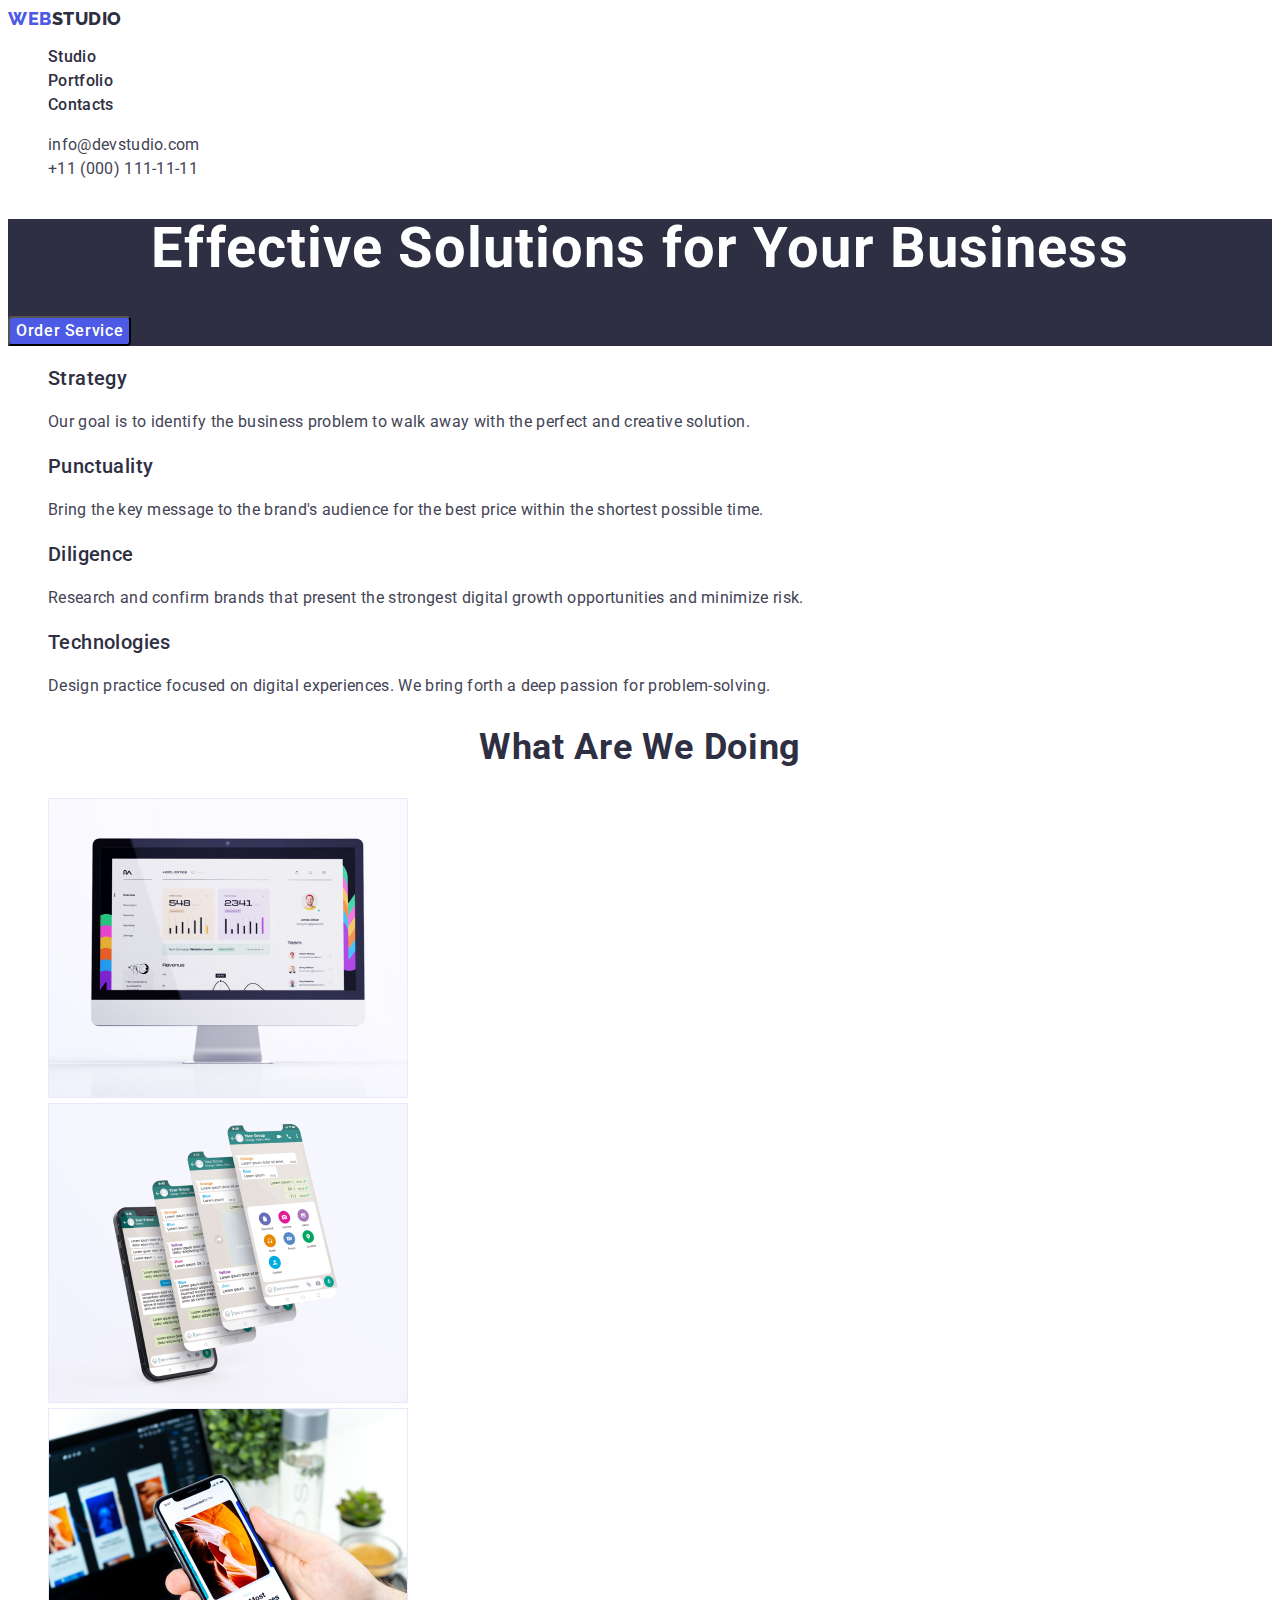
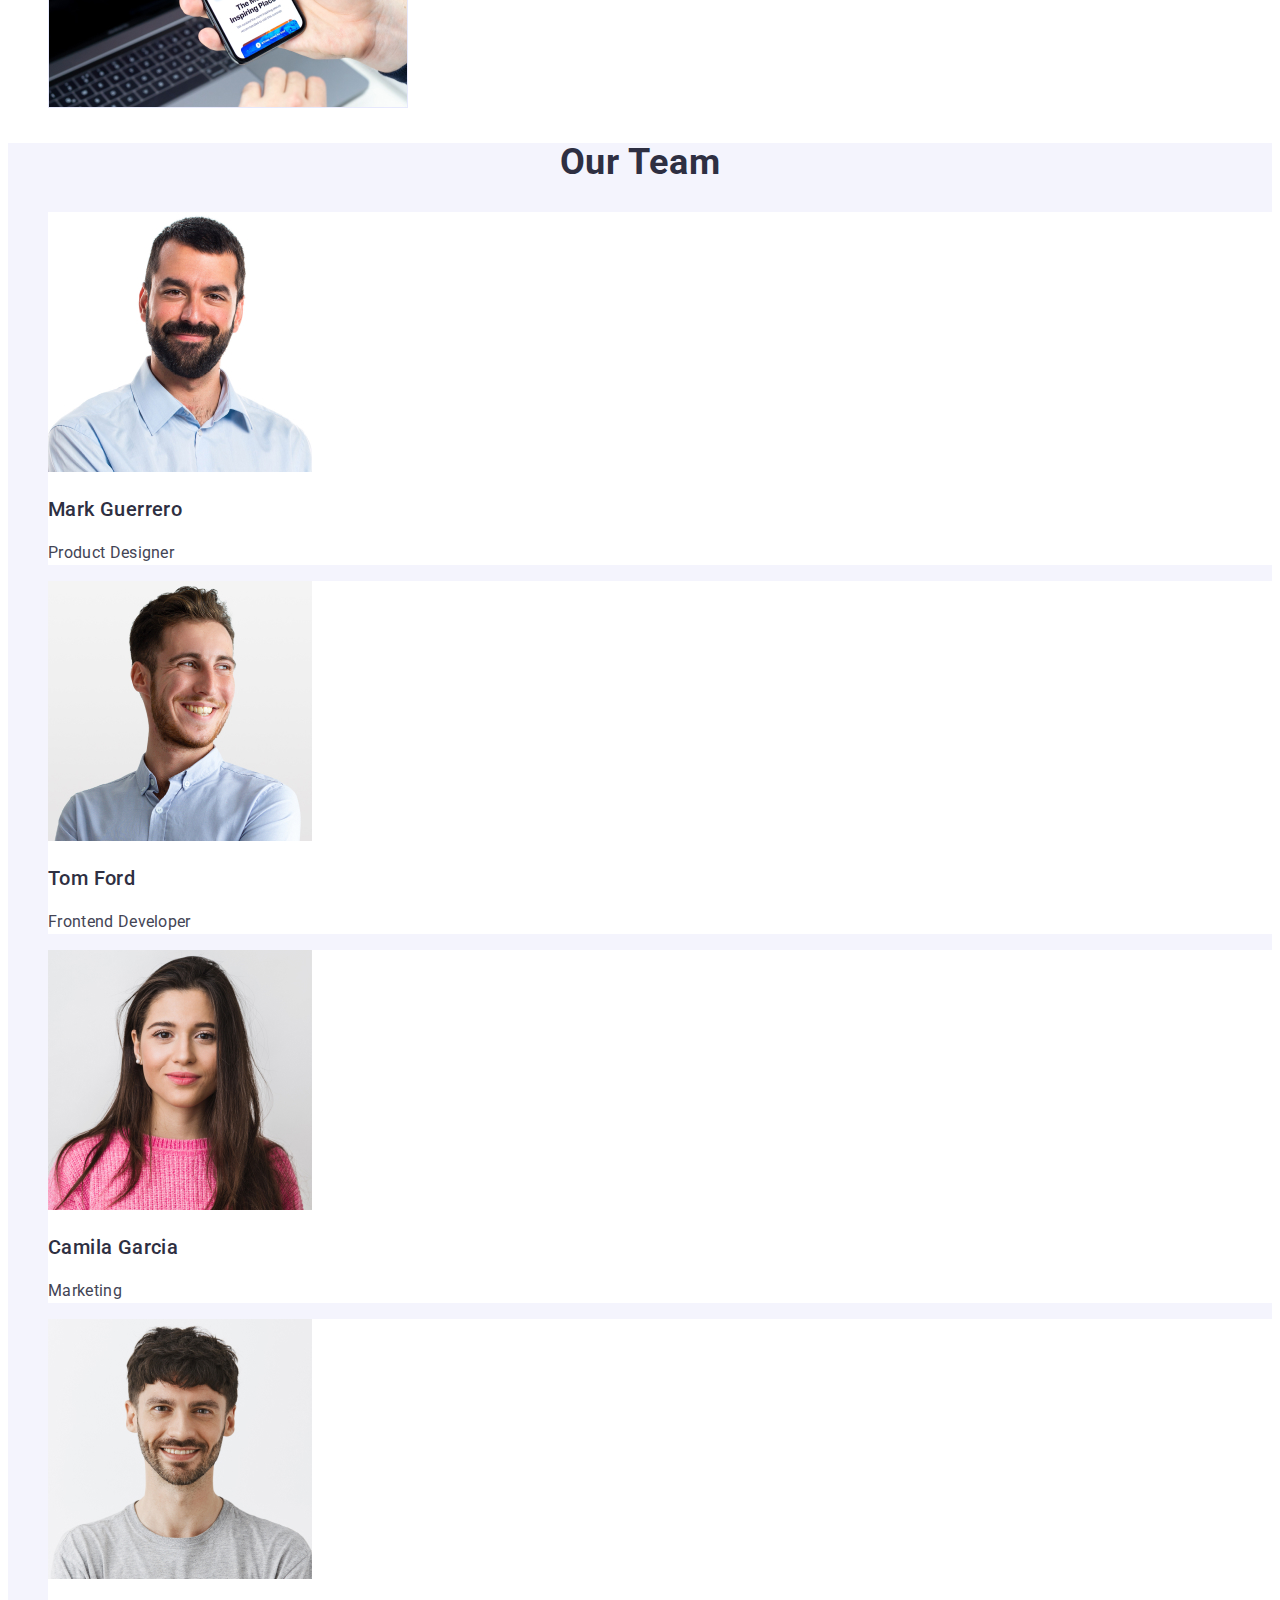
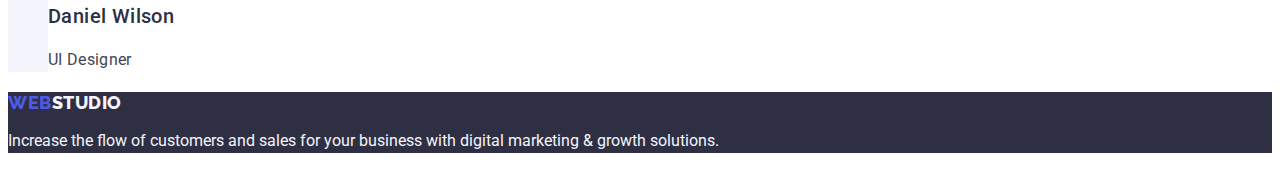
<file: index.html>
<!DOCTYPE html>
<html lang="en">
  <head>
    <meta charset="UTF-8" />
    <meta http-equiv="X-UA-Compatible" content="IE=edge" />
    <meta name="viewport" content="width=device-width, initial-scale=1.0" />
    <title>Document</title>
    <link rel="preconnect" href="https://fonts.googleapis.com">
    <link rel="preconnect" href="https://fonts.gstatic.com" crossorigin>
    <link href="https://fonts.googleapis.com/css2?family=Raleway:wght@800&family=Roboto:wght@400;500;700;900&display=swap" rel="stylesheet">
    <link rel="stylesheet" href="./css/styles.css">
  </head>
  <body>
    <header class="page-header">
      <nav>
        <a href="./index.html" class="logo link">
          Web<span class="text-logo-header">Studio</span>
        </a>
        <ul class="site-nav list">
          <li><a href="./index.html" class="link">Studio</a></li>
          <li><a href="./portfolio.html" class="link">Portfolio</a></li>
          <li><a href="" class="link">Contacts</a></li>
        </ul>
      </nav>
      <address class="navigation-nav">
        <ul class="list">
          <li>
            <a href="mailto:info@devstudio.com" class="link"
              >info@devstudio.com</a
            >
          </li>
          <li>
            <a class="link" href="tel:+110001111111">+11 (000) 111-11-11</a>
          </li>
        </ul>
      </address>
    </header>
    <main class="subtitles">
      <section  class="hero background-hero-title">
        <h1 class="hero-title">Effective Solutions for Your Business</h1>
        <button type="button" class="hero-button"> Order Service</button>
      </section>
      <section>
        <h2 hidden class="strategy">Header</h2>
        <ul class="text-paragraph list"><li>
        <h3 class="subtitles">Strategy</h3>
            <p class="text-paragraph">
              Our goal is to identify the business problem to walk away with the
              perfect and creative solution.
            </p>
          </li>
          <li>
        <h3 class="subtitles">Punctuality</h3>
            <p class="text-paragraph">
              Bring the key message to the brand's audience for the best price
              within the shortest possible time.
            </p>
          </li>
        <li>
        <h3 class="subtitles">Diligence</h3>
            <p class="text-paragraph">
              Research and confirm brands that present the strongest digital
              growth opportunities and minimize risk.
            </p>
          </li>
          <li>
        <h3 class="subtitles">Technologies</h3>
            <p class="text-paragraph">
              Design practice focused on digital experiences. We bring forth a
              deep passion for problem-solving.
            </p>
          </li>
        </ul>
      </section>
      <section class="work">
        <h2 class="work-title">What are we doing</h2>
        <ul class="list">
          <li>
            <img 
              src="./images/index/img1.jpg"
              alt="computer monitor"
              width="360"
              height="300"
            />
          </li>
          <li>
            <img src="./images/index/img2.jpg" alt="phone" width="360" height="300" />
          </li>
          <li>
            <img
              src="./images/index/img3.jpg"
              alt="interaction of the phone with the computer"
              width="360"
              height="300"
            />
          </li>
        </ul>
      </section>
      <section class="time">
        <h2 class="time-title">Our Team</h2>
        <ul class="list">
          <li class="images">
            <img src="./images/index/img4.jpg" alt="Mark Guerrero" width="264" height="260" />
            <h3 class="subtitles">Mark Guerrero</h3>
            <p class="text-paragraph">Product Designer</p>
          </li>
          <li class="images">
            <img src="./images/index/img5.jpg" alt="Tom Ford" width="264" height="260" />
            <h3 class="subtitles">Tom Ford</h3>
            <p class="text-paragraph">Frontend Developer</p>
          </li>
          <li class="images">
            <img src="./images/index/img6.jpg" alt="Camila Garcia" width="264" height="260" />
            <h3 class="subtitles">Camila Garcia</h3>
            <p class="text-paragraph" >Marketing</p>
          </li>
          <li class="images">
            <img src="./images/index/img7.jpg" alt="Daniel Wilson" width="264" height="260" />
            <h3 class="subtitles">Daniel Wilson</h3>
            <p class="text-paragraph">UI Designer</p>
          </li>
        </ul>
      </section>
    </main>
    <footer class="background-footer">
      <a href="./index.html" class="logo link">
        Web<span  class="text-logo-footer">Studio</span>
      </a>
          <p class="text-footer" >
            Increase the flow of customers and
            sales for your business with digital
            marketing & growth solutions.
          </p>
    </footer>
  </body>
</html>
</file>
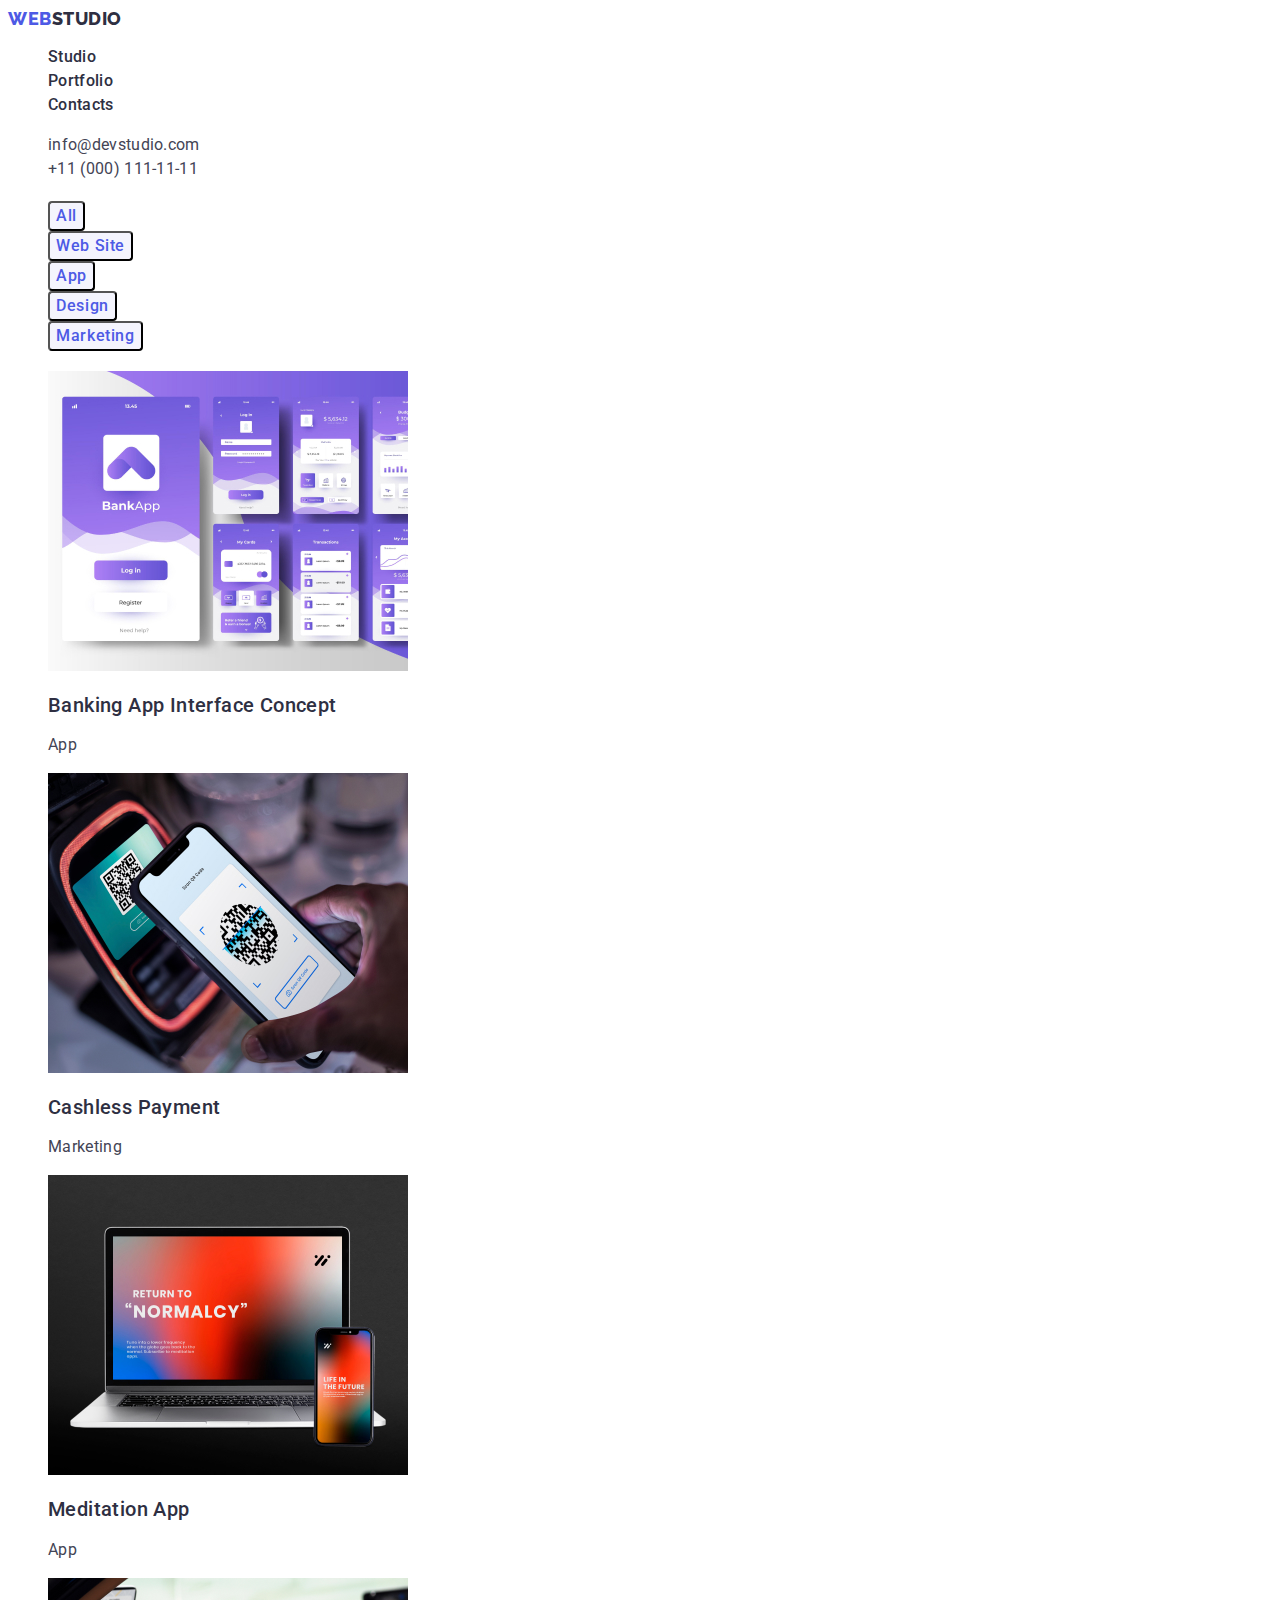
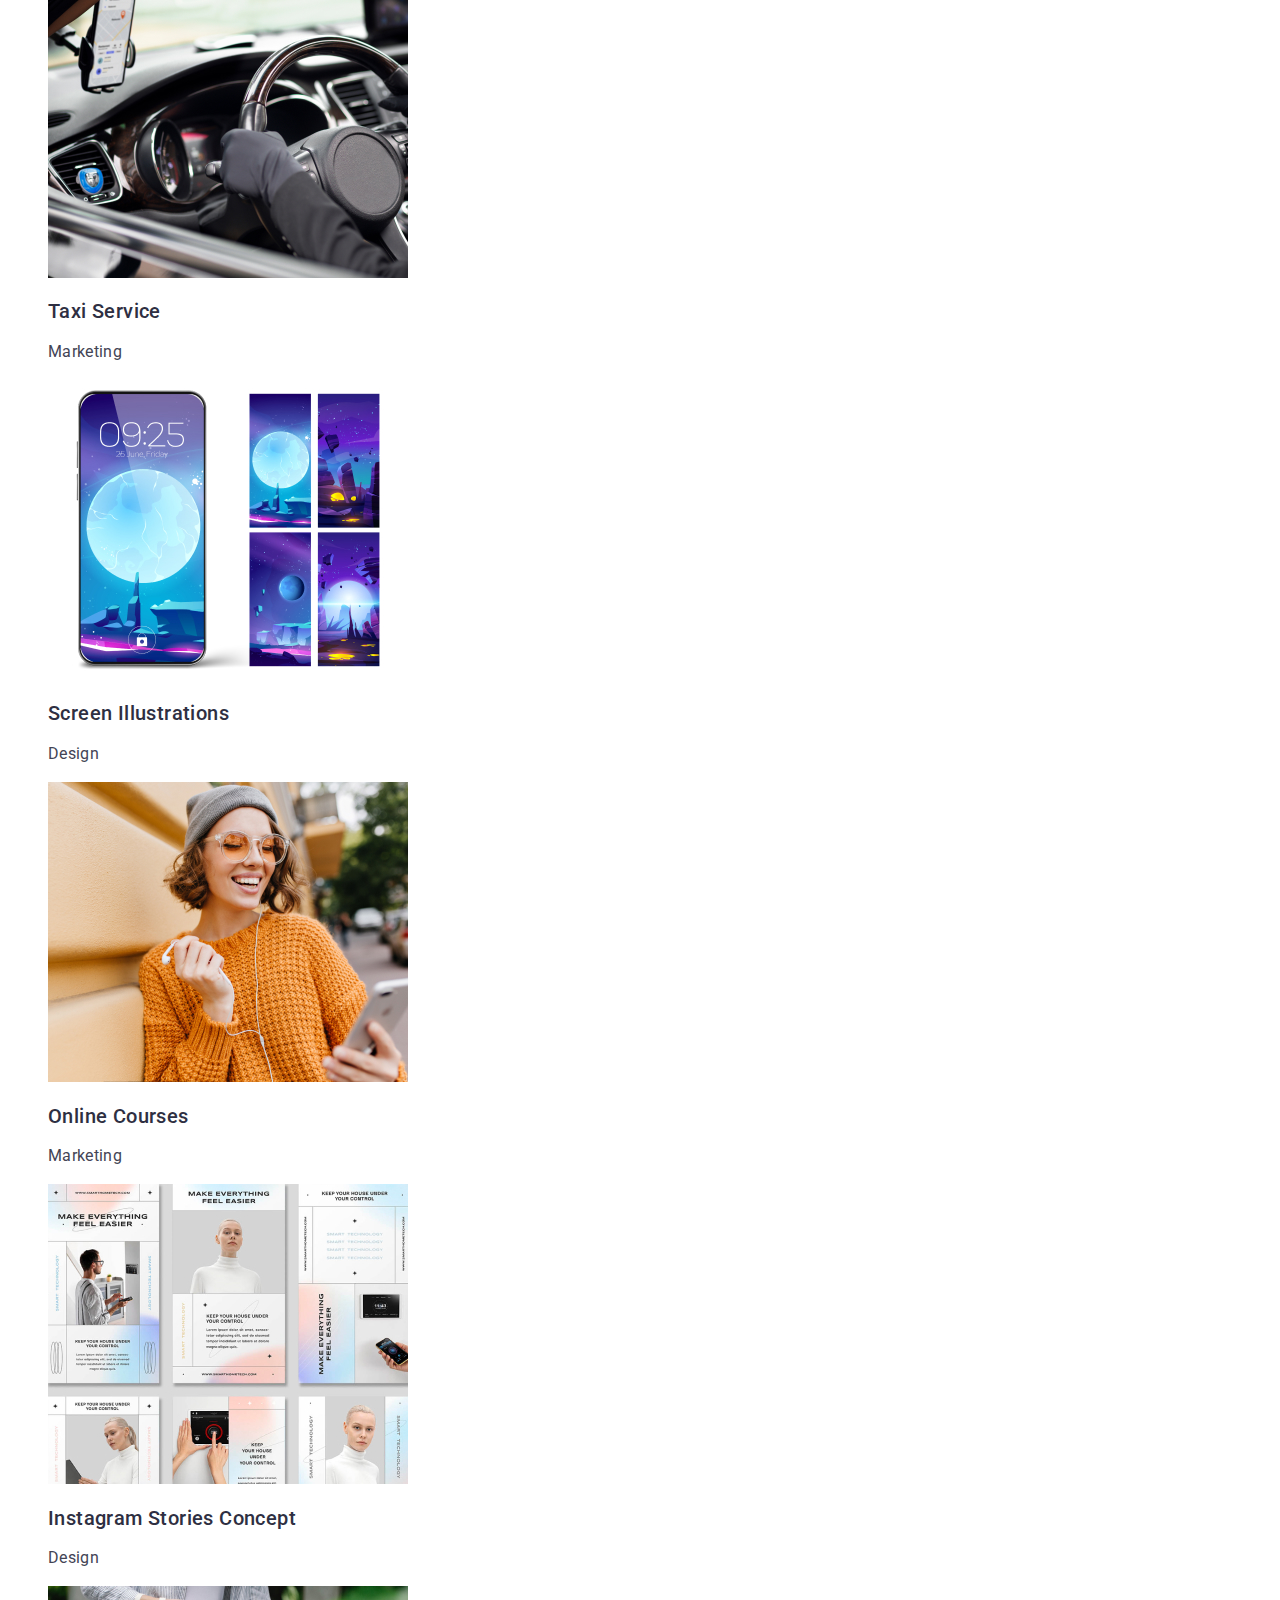
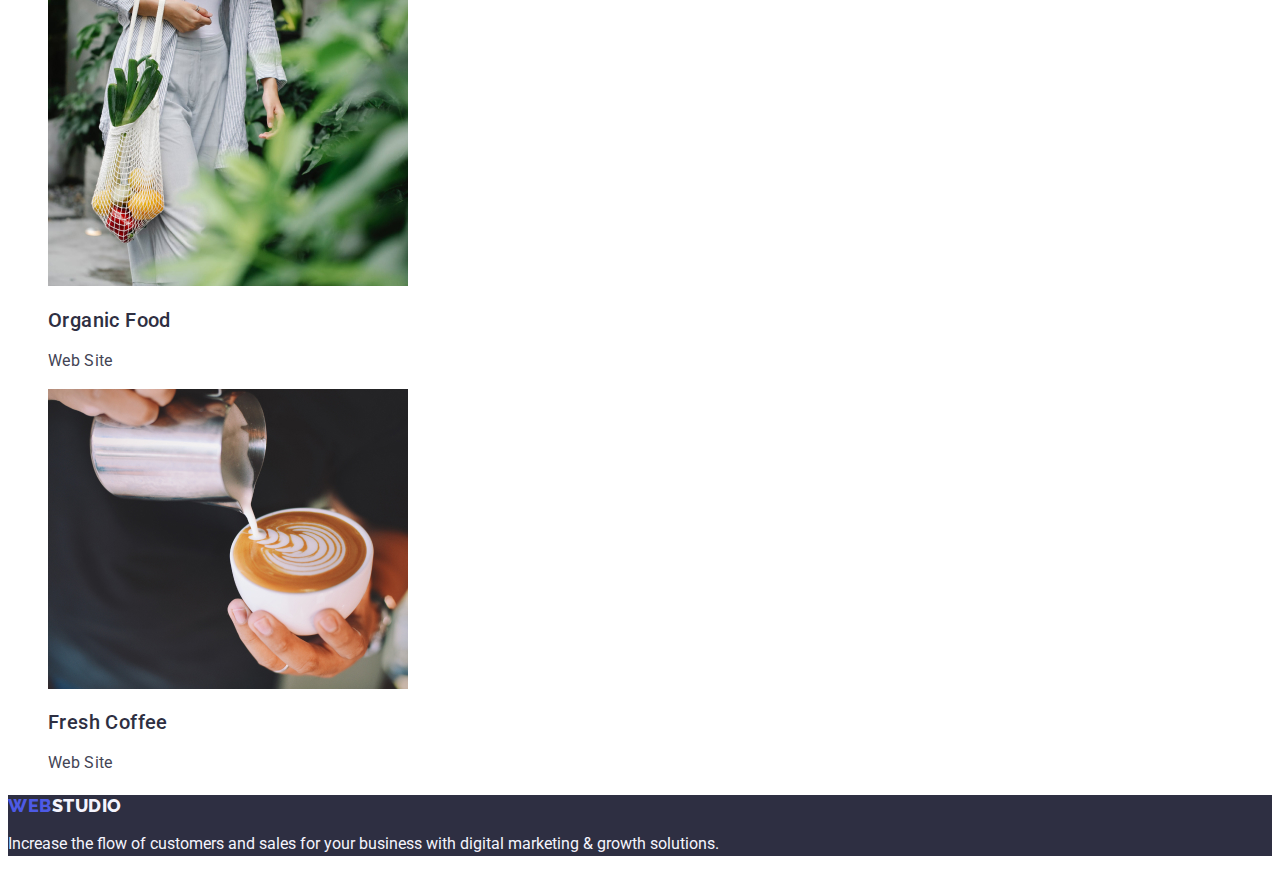
<file: portfolio.html>
<!DOCTYPE html>
<html lang="en">
  <head>
    <meta charset="UTF-8" />
    <meta http-equiv="X-UA-Compatible" content="IE=edge" />
    <meta name="viewport" content="width=device-width, initial-scale=1.0" />
    <title>Document</title>
    <link rel="preconnect" href="https://fonts.googleapis.com" />
    <link rel="preconnect" href="https://fonts.gstatic.com" crossorigin />
    <link
      href="https://fonts.googleapis.com/css2?family=Raleway:wght@800&family=Roboto:wght@400;500;700;900&display=swap"
      rel="stylesheet"
    />
    <link rel="stylesheet" href="./css/styles.css" />
  </head>
  <body>
    <header class="page-header">
      <nav>
        <a href="./index.html" class="logo link">
          Web<span class="text-logo-header">Studio</span>
        </a>
        <ul class="site-nav list">
          <li><a href="./index.html" class="link">Studio</a></li>
          <li><a href="./portfolio.html" class="link">Portfolio</a></li>
          <li><a href="" class="link">Contacts</a></li>
        </ul>
      </nav>
      <address class="navigation-nav">
        <ul class="list">
          <li>
            <a href="mailto:info@devstudio.com" class="link"
              >info@devstudio.com</a
            >
          </li>
          <li>
            <a class="link" href="tel:+110001111111">+11 (000) 111-11-11</a>
          </li>
        </ul>
      </address>
    </header>
    <main class="subtitles">
      <section>
        <h1 hidden>Header</h1>
        <ul class="list">
          <li>
            <button type="button" class="button"
               >  All </button>
          </li>
          <li>
            <button
              type="button"
              class="button"
            >
              Web Site
            </button>
          </li>
          <li>
            <button
              type="button"
              class="button"
            >
              App
            </button>
          </li>
          <li>
            <button
              type="button"
              class="button"
            >
              Design
            </button>
          </li>
          <li>
            <button
              type="button"
              class="button"
            >
              Marketing
            </button>
          </li>
        </ul>
        <ul class="list">
          <li>
            <a href="" class="link">
              <img
                src="./images/portfolio/img1.jpg"
                alt="Interface Concept"
                width="360"
                height="300"
              />
              <h2 class="title">Banking App Interface Concept</h2>
              <p class="text-paragraph">App</p>
            </a>
          </li>
          <li>
            <a href="" class="link">
              <img
                src="./images/portfolio/img2.jpg"
                alt="Payment"
                width="360"
                height="300"
              />
              <h2 class="title">Cashless Payment</h2>
              <p class="text-paragraph">Marketing</p>
            </a>
          </li>
          <li>
            <a href="" class="link">
              <img
                src="./images/portfolio/img3.jpg"
                alt="Meditation App"
                width="360"
                height="300"
              />
              <h2 class="title">Meditation App</h2>
              <p class="text-paragraph">App</p></a
            >
          </li>
          <li>
            <a href="" class="link">
              <img
                class="link"
                src="./images/portfolio/img4.jpg"
                alt="Taxi Service"
                width="360"
                height="300"
              />
              <h2 class="title">Taxi Service</h2>
              <p class="text-paragraph">Marketing</p></a
            >
          </li>
          <li>
            <a href="" class="link">
              <img
                class="link"
                src="./images/portfolio/img5.jpg"
                alt="Screen Illustrations"
                width="360"
                height="300"
              />
              <h2 class="title">Screen Illustrations</h2>
              <p class="text-paragraph">Design</p></a
            >
          </li>
          <li>
            <a href="" class="link">
              <img
                class="link"
                src="./images/portfolio/img6.jpg"
                alt="Online Courses"
                width="360"
                height="300"
              />
              <h2 class="title">Online Courses</h2>
              <p class="text-paragraph">Marketing</p></a
            >
          </li>
          <li>
            <a href="" class="link">
              <img
                class="link"
                src="./images/portfolio/img7.jpg"
                alt="Instagram Stories"
                width="360"
                height="300"
              />
              <h2 class="title">Instagram Stories Concept</h2>
              <p class="text-paragraph">Design</p></a
            >
          </li>
          <li>
            <a href="" class="link">
              <img
                class="link"
                src="./images/portfolio/img8.jpg"
                alt="Organic Food"
                width="360"
                height="300"
              />
              <h2 class="title">Organic Food</h2>
              <p class="text-paragraph">Web Site</p></a
            >
          </li>
          <li>
            <a href="" class="link">
              <img
                class="link"
                src="./images/portfolio/img9.jpg"
                alt="Coffee"
                width="360"
                height="300"
              />
              <h2 class="title">Fresh Coffee</h2>
              <p class="text-paragraph">Web Site</p></a
            >
          </li>
        </ul>
      </section>
    </main>
    <footer class="background-footer">
      <a href="./index.html" class="logo">
        Web<span class="text-logo-footer">Studio</span>
      </a>
      <p class="text-footer">
        Increase the flow of customers and sales for your business with digital
        marketing & growth solutions.
      </p>
    </footer>
  </body>
</html>
</file>
<file: css/styles.css>
:root {
  --color-NAVYBLU: #2e2f42;
  --color-IRIS: #4d5ae5;
  --color-SLATE: #434455;
  --color-Cloud: #f4f4fd;
  --color-WHITE: #ffffff;
  --color-OCEAN: #404bbf;
  --color-background: #ffffff;
  --color-background-hero: #2e2f42;
}
body {
  font-family: "Roboto", sans-serif;
  color: var(--color-SLATE);
  background-color: var(--color-background);
}
.list {
  list-style: none;
  font-style: normal;
}
/*Шапка сайту*/

.logo {
  text-decoration: none;
  color: var(--color-IRIS);
  font-family: "Raleway", sans-serif;
  font-style: normal;
  letter-spacing: 0.03em;
  text-transform: uppercase;
  font-weight: 800;
  font-size: 18px;
  line-height: 1.17

}
.text-logo-header {
  color: var(--color-NAVYBLU);
}
.site-nav .link {
  text-decoration: none;
  color: var(--color-NAVYBLU);
  font-style: normal;
  letter-spacing: 0.02em;
  font-weight: 500;
  line-height: 1.5;
  font-size: 16px;
}
.link {
  text-decoration: none;
  font-style: normal
 
}
.site-nav .link:hover,
.site-nav .link:focus {
  color: var(--color-OCEAN);
  text-decoration: none;
  font-style: normal

}

.navigation-nav .link {
  text-decoration: none;
  color: var(--color-SLATE);
  letter-spacing: 0.02em;
  font-style: normal;
  line-height: 1.5;
  font-weight: 400;
  font-size: 16px;
}

.navigation-nav .link:hover,
.navigation-nav .link:focus{
  color:var(--color-OCEAN);
  text-decoration: none;
  font-style: normal
}
.navigation-nav {
  text-decoration: none;
  font-style: normal
}
/*Секції*/
.hero-title {
  text-align: center;
  font-style: normal;
  color: var(--color-WHITE);
  letter-spacing: 0.02em;
  font-size: 56px;
  line-height: 1.07;
  font-weight: 700;

}
.background-hero-title {
  background-color: var(--color-background-hero);
}
.hero-button{
  font-family: "Roboto", sans-serif;
  font-weight: 500;
  font-size: 16px;
  line-height: 1.5;
  letter-spacing: 0.04em;
  cursor: var(--color-WHITE);
  border-radius: 4px;
  cursor: pointer;
  color: var(--color-WHITE);
  background-color:var(--color-IRIS);

}
.hero-button:hover {
  background-color: var(--color-OCEAN);
 
}
.button{
  font-family: "Roboto", sans-serif;
  font-weight: 500;
  font-size: 16px;
  line-height: 1.5;
  letter-spacing: 0.04em;
  border-radius: 4px;
  cursor: pointer;
  color: var(--color-IRIS);
  background-color: var(--color-Cloud);}

.button-pageone2 {
  font-family: "Roboto", sans-serif;
  width: 116px;
  font-size: 16px;
  height: 48px;
  line-height: 1.5;
  letter-spacing: 0.04em;
  cursor: var(--color-WHITE);
  border-radius: 4px;
  cursor: pointer;
  color: var(--color-IRIS);
  background-color: var(--color-Cloud);
  cursor: pointer;
  
}
.button-pageone3 {
  font-family: "Roboto", sans-serif;
  width: 78px;
  height: 48px;
  font-size: 16px;
  letter-spacing: 0.04em;
  cursor: var(--color-WHITE);
  border-radius: 4px;
  cursor: pointer;
  color: var(--color-IRIS);
  background-color: var(--color-Cloud);
  cursor: pointer;
}
.button-pageone4 {
  font-family: "Roboto", sans-serif;
  width: 101px;
  height: 48px;
  font-size: 16px;
  letter-spacing: 0.04em;
  cursor: var(--color-WHITE);
  border-radius: 4px;
  cursor: pointer;
  color: var(--color-IRIS);
  background-color: var(--color-Cloud);
  cursor: pointer;
}
.button-pageone5 {
  font-family: "Roboto", sans-serif;
  width: 126px;
  height: 48px;
  font-size: 16px;
  letter-spacing: 0.04em;
  cursor: var(--color-WHITE);
  border-radius: 4px;
  cursor: pointer;
  color: var(--color-IRIS);
  background-color: var(--color-Cloud);
  cursor: pointer;
}


.button:hover,
.button-pageone2:hover,
.button-pageone3:hover,
.button-pageone4:hover,
.button-pageone5:hover,
.button:focus,
.button-pageone2:focus,
.button-pageone3:focus,
.button-pageone4:focus,
.button-pageone5:focus  
{
  background-color: var(--color-OCEAN);
  color: var(--color-WHITE)   
}

.images{
  background-color: var(--color-WHITE);
}
.work-title,
.time-title {
  font-style: normal;
  color: var(--color-NAVYBLU);
  letter-spacing: 0.02em;
  text-transform: capitalize;
  text-align: center;
  background-color: var(--color-WHITE);
  font-weight: 700;
  font-size: 36px;
  line-height: 1.11;
  letter-spacing: 0.02em;
}
.time, .time-title {
  background-color: var(--color-Cloud);
}
.title {
  letter-spacing: 0.02em;
  color: var(--color-NAVYBLU);
  font-weight: 500;
  font-size: 20px;
  line-height: 1.2
}
.subtitles {
  font-style: normal;
  color: var(--color-NAVYBLU);
  letter-spacing: 0.02em;
  font-weight: 500;
  font-size: 20px;
  line-height: 1.2;
  letter-spacing: 0.02em
}
.text-paragraph {
  font-style: normal;
  color: var(--color-SLATE);
  letter-spacing: 0.02em;
  line-height: 1.5;
  font-size: 16px;
  font-weight: 400;

}
/*footer*/
.text-footer {
  font-style: normal;
  color: var(--color-Cloud);
  font-weight: 400;
  font-size: 16px;
  line-height: 1.5;
}
.background-footer {
  background-color: var(--color-background-hero);
}
.text-logo-footer {
  color: var(--color-Cloud);
}
</file>
